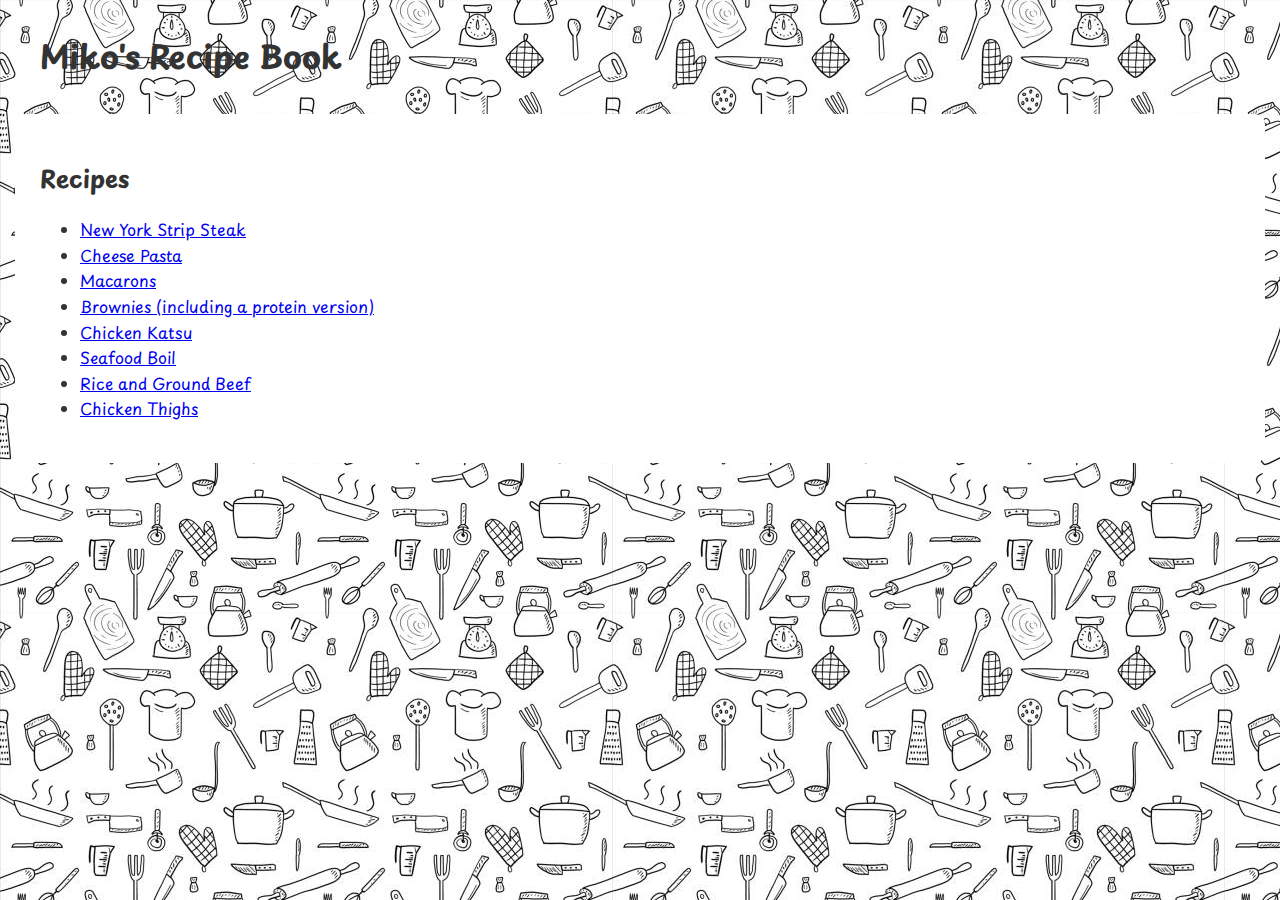
<file: text/index.html>
<!DOCTYPE html>
<html>
  <head>
    <title>Miko's Recipe Book</title>
    <link rel="stylesheet" href="../styles/styles.css"/>
  </head>

  <body>
    <header>
        <h1 id="title">Miko's Recipe Book</h1>
    </header>
    <main>
        <h2>Recipes</h2>
        <ul>
            <li><a href="../food/steak.html">New York Strip Steak</a></li>
            <li><a href="#">Cheese Pasta</a></li>
            <li><a href="#">Macarons</a></li>
            <li><a href="#">Brownies (including a protein version)</a></li>
            <li><a href="#">Chicken Katsu</a></li>
            <li><a href="#">Seafood Boil</a></li>
            <li><a href="#">Rice and Ground Beef</a></li>
            <li><a href="#">Chicken Thighs</a></li>

        </ul>
    </main>
  </body>
</html>
</file>
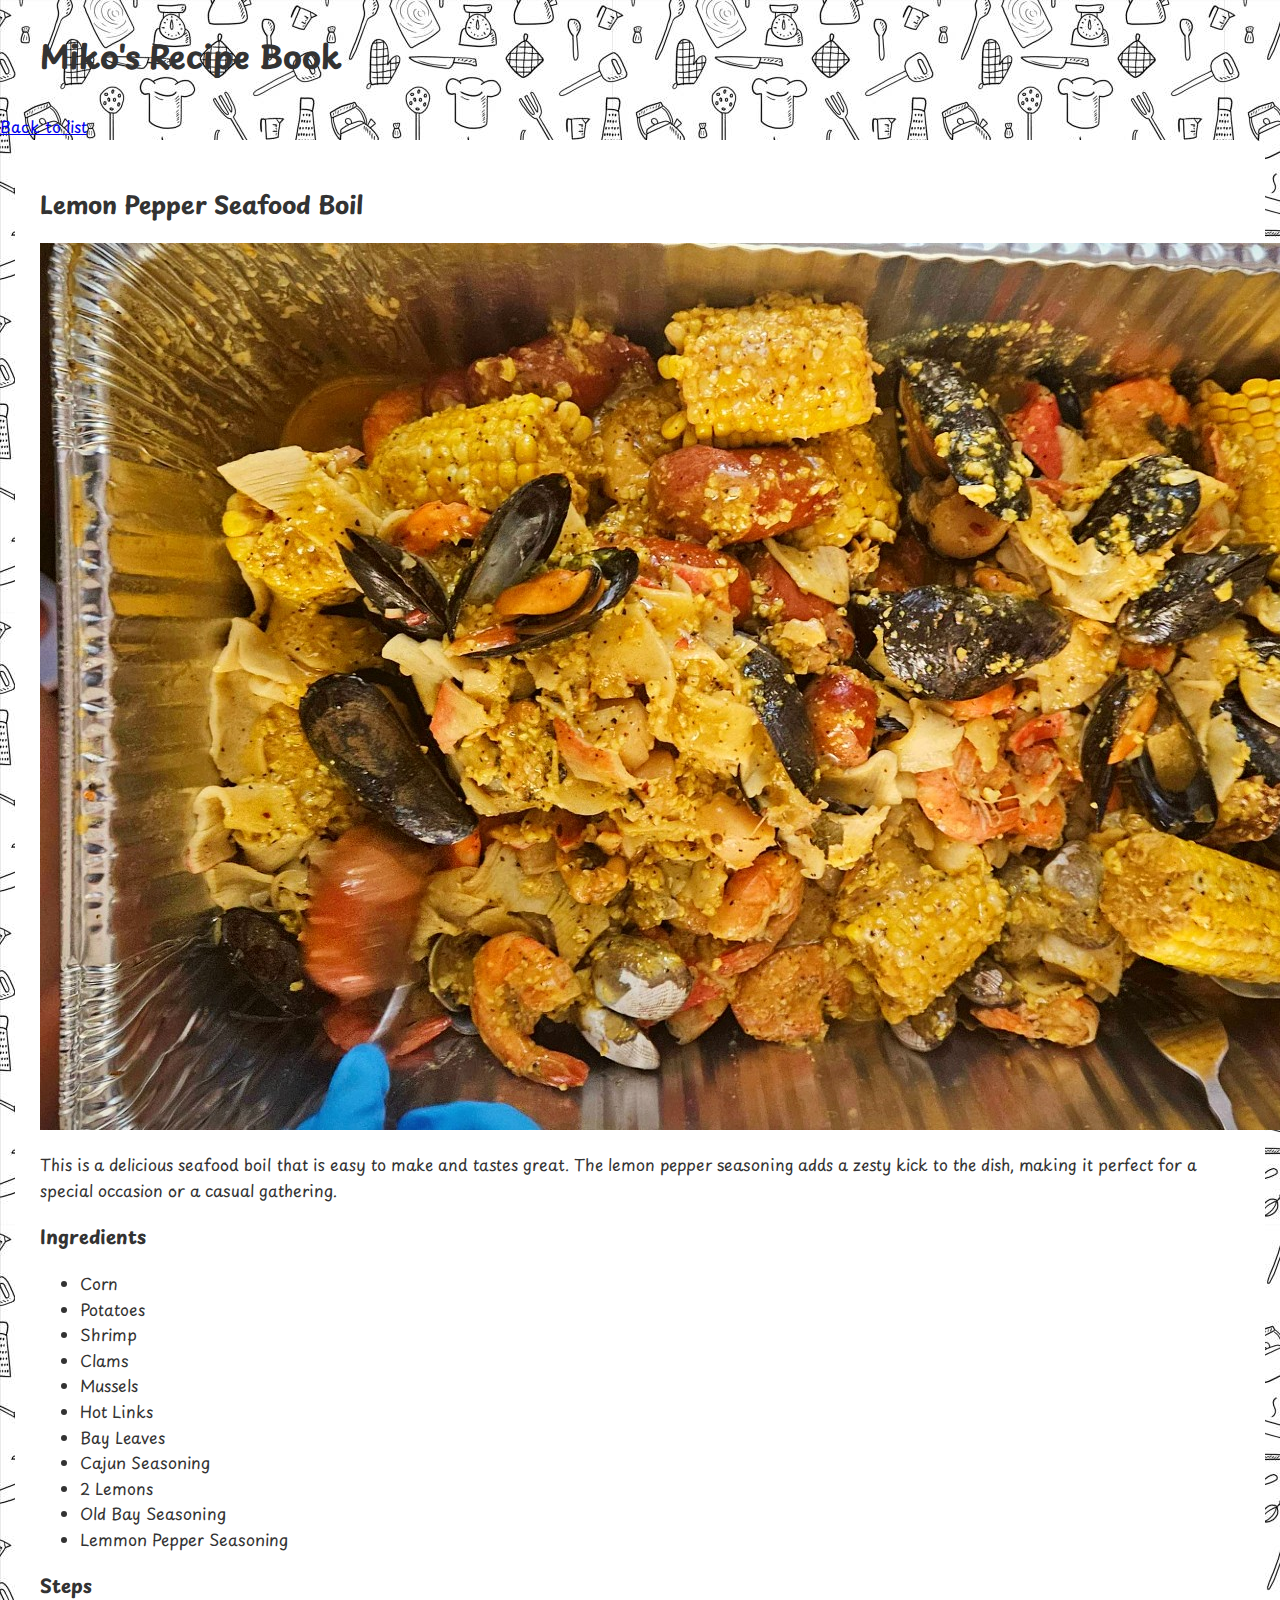
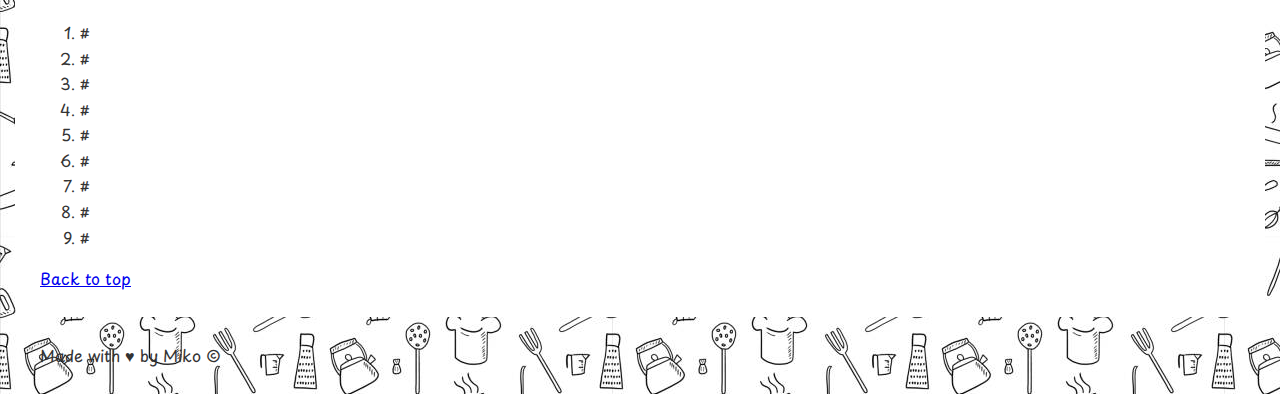
<file: food/seafood_boil.html>
<!DOCTYPE html>

<html>
  <head>
    <title>Lemon Pepper Seafood Boil</title>
    <link rel="stylesheet" href="../styles/styles.css" />
  </head>
  
  <body>
    <header id="top">
      <h1>Miko's Recipe Book</h1>
    </header>
    <nav>
      <a href="../text/index.html">Back to list</a>
    </nav>
    <main>
      <h2>Lemon Pepper Seafood Boil</h2>
      <div id="intro">
        <img src="../img/seafood_boil.jpg" alt="Lemon Pepper Seafood Boil in a large pot"/>
        <p>This is a delicious seafood boil that is easy to make and tastes great. The lemon pepper seasoning adds a zesty kick to the dish, making it perfect for a special occasion or a casual gathering.</p>
      </div>
      <div id="ingredients">
        <h3>Ingredients</h3>
        <ul>
          <li class="meat">Corn</li>
          <li>Potatoes</li>
          <li>Shrimp</li>
          <li>Clams</li>
          <li>Mussels</li>
          <li>Hot Links</li>
          <li>Bay Leaves</li>
          <li>Cajun Seasoning</li>
          <li>2 Lemons</li>
          <li>Old Bay Seasoning</li>
          <li class="meat">Lemmon Pepper Seasoning</li>
        </ul>
      </div>
      <div id="steps">
        <h3>Steps</h3>
        <ol>
          <li class="meat">#</li>
          <li class="meat">#</li>
          <li>#</li>
          <li class="meat">#</li>
          <li class="meat">#</li>
          <li>#</li>
          <li class="meat">#</li>
          <li class="meat">#</li>
          <li>#</li>
        </ol>
      </div>
      <a href="#top" id="back-to-top">Back to top</a>
    </main>
    <footer>
      <p>Made with &hearts; by Miko &copy;</p>
    </footer>
  </body>
</html>
</file>
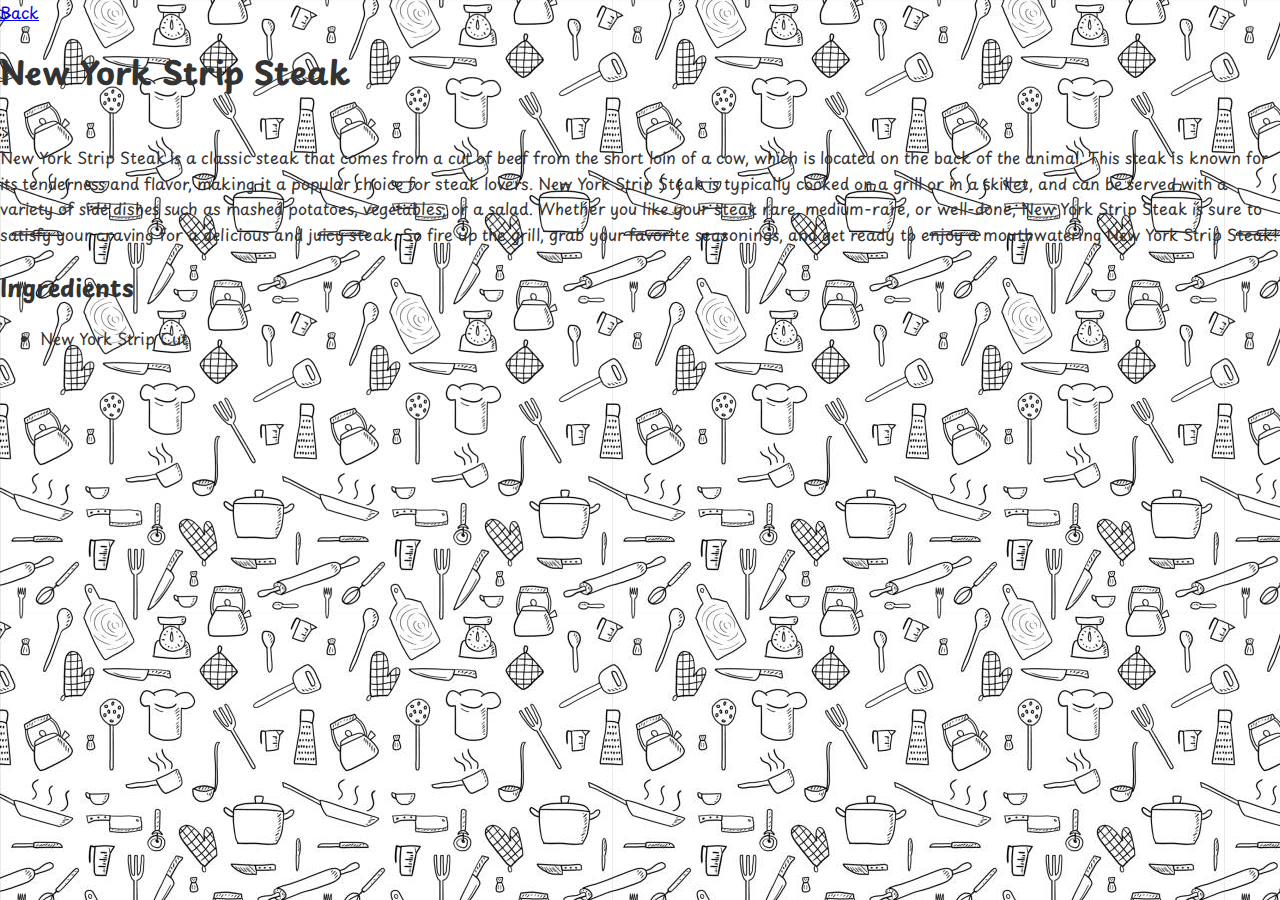
<file: food/steak.html>
<!DOCTYPE html>

<html>
    <head>
        <title>New York Strip Steak</title>
        <link rel="stylesheet" href="../styles/styles.css"/>
    </head>

    <body>
        <nav>
            <a href="#">Back</a>
        </nav>
        <h1>New York Strip Steak</h1>>
        <section id="description">
            New York Strip Steak is a classic steak that comes from a cut of beef from the short loin of a cow, which is located on the back of the animal. 
            This steak is known for its tenderness and flavor, making it a popular choice for steak lovers. 
            New York Strip Steak is typically cooked on a grill or in a skillet, and can be served with a variety of side dishes such as mashed potatoes, vegetables, or a salad. 
            Whether you like your steak rare, medium-rare, or well-done, New York Strip Steak is sure to satisfy your craving for a delicious and juicy steak. 
            So fire up the grill, grab your favorite seasonings, and get ready to enjoy a mouthwatering New York Strip Steak!
        </section>
        <!-- Testing github-->
        <h2>Ingredients</h2>
        <ul>
            <li>New York Strip Cut </li>
        </ul>
    </body>
</html>
</file>
<file: styles/styles.css>
@import url('https://fonts.googleapis.com/css2?family=Playpen+Sans:wght@100..800&display=swap');

body{
    font-family: 'Playpen Sans', cursive;
    font-size: 16px;
    line-height: 1.6;
    color: #333;
    background-color: #fff1d2;
    margin: 0;
    padding: 0;
    background-image: url('../img/backdrop.jpg');
}


header, main, footer{
    margin: 0 auto;
    max-width: 1200px;
    padding: 10px;
}


main{
    background-color: white;
    padding: 25px;
    border-radius: 10px;
}
</file>
